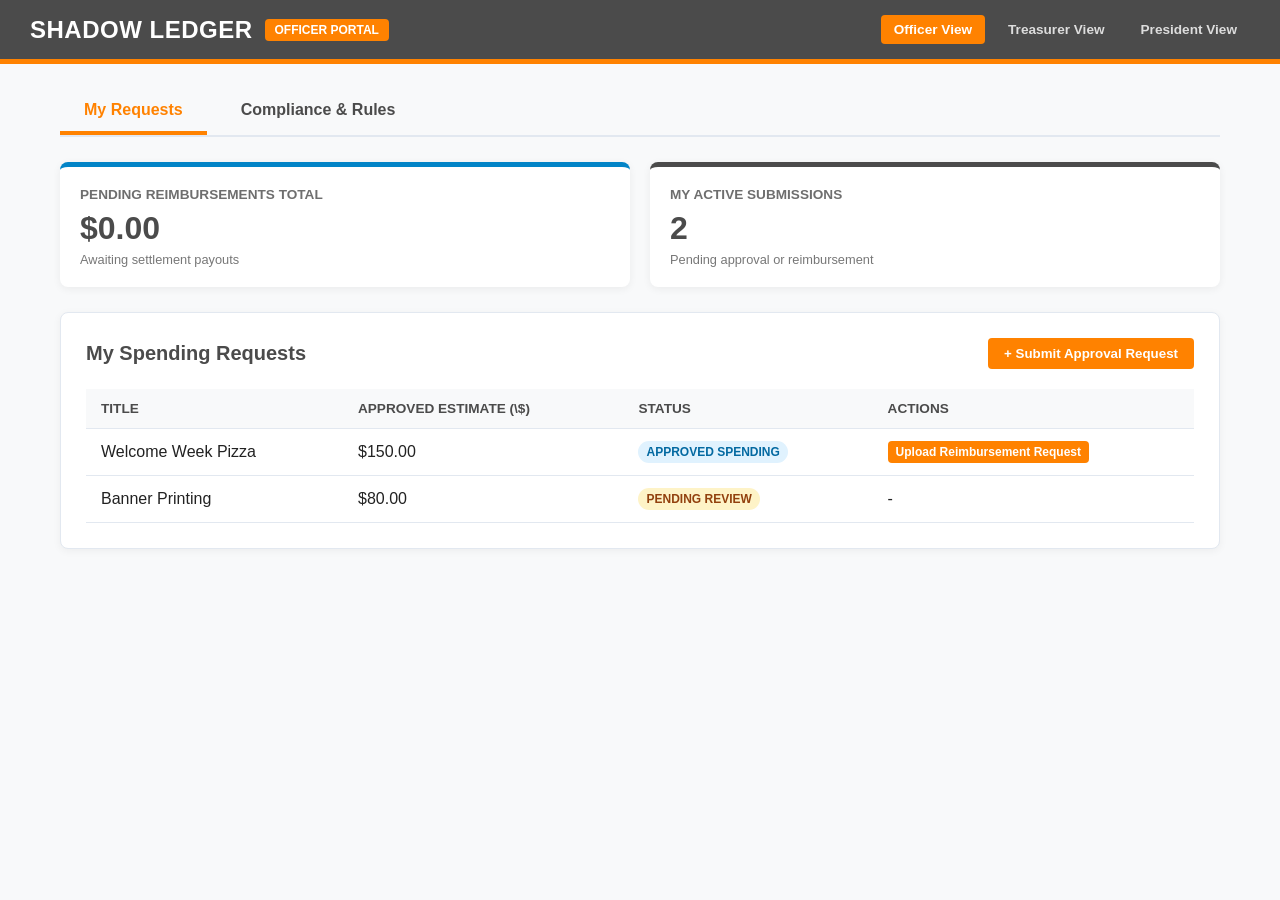
<file: index.html>
<!DOCTYPE html>
<html lang="en">
<head>
  <meta charset="UTF-8">
  <meta http-equiv="refresh" content="0; url=officer.html">
  <title>UT Shadow Ledger</title>
</head>
<body>
  <p>Redirecting to <a href="officer.html">Officer Portal</a>...</p>
</body>
</html>
</file>
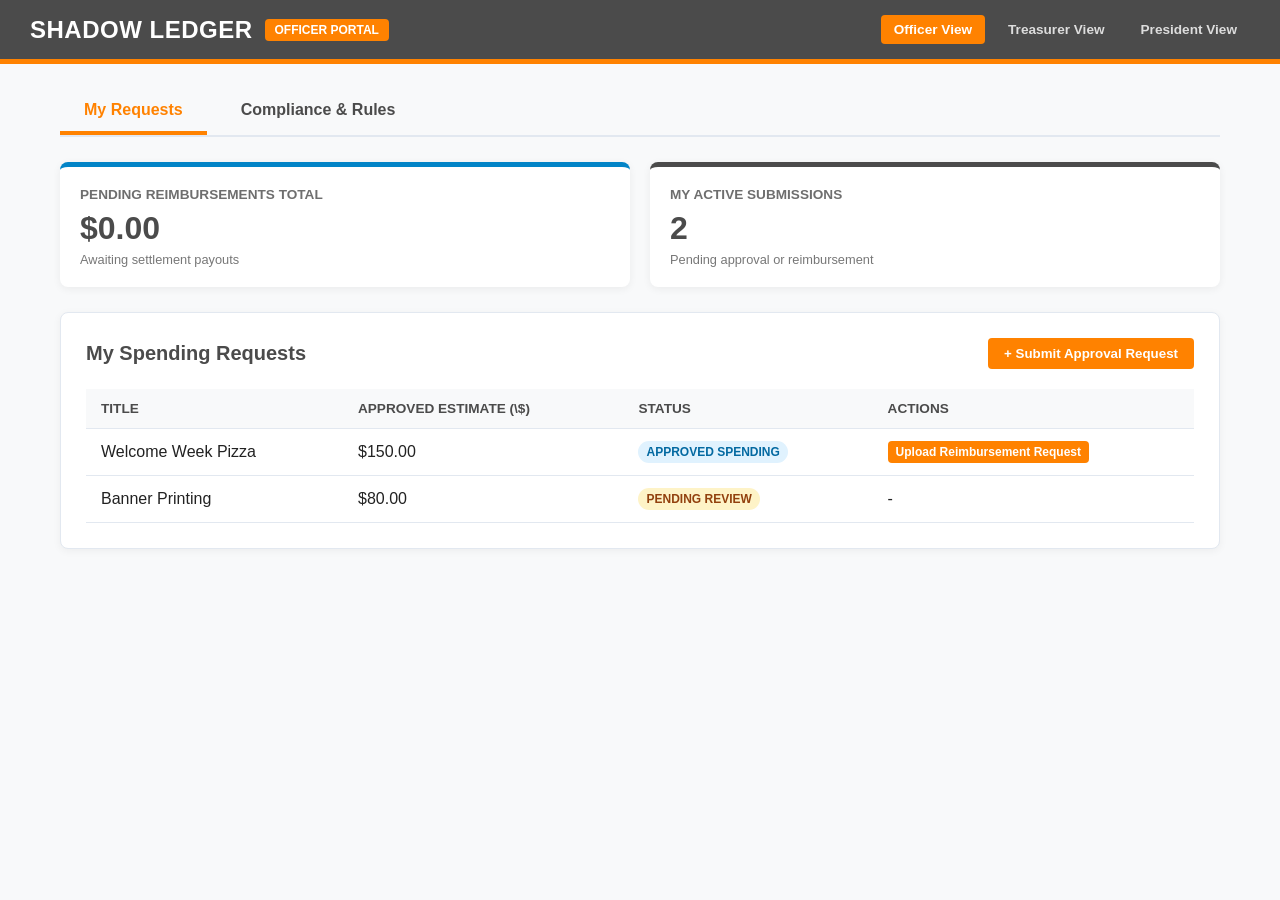
<file: officer.html>
<!DOCTYPE html>
<html lang="en">
<head>
  <meta charset="UTF-8">
  <title>UT Shadow Ledger - Officer Portal</title>
  <link rel="stylesheet" href="styles.css">
</head>
<body>

  <header>
    <div class="brand-title">
      <h1>SHADOW LEDGER</h1>
      <span class="badge-ut">Officer Portal</span>
    </div>
    <div class="role-nav-bar">
      <a href="officer.html" class="role-link active">Officer View</a>
      <a href="treasurer.html" class="role-link">Treasurer View</a>
      <a href="president.html" class="role-link">President View</a>
    </div>
  </header>

  <div class="container">
    <div class="nav-tabs">
      <button class="tab-btn active" onclick="switchTab('my-requests')">My Requests</button>
      <button class="tab-btn" onclick="switchTab('education')">Compliance & Rules</button>
    </div>

    <!-- TAB 1: MY REQUESTS -->
    <div id="tab-my-requests">
      <div class="metrics-grid">
        <div class="metric-card personal">
          <div class="metric-title">Pending Reimbursements Total</div>
          <div class="metric-value" id="pendingReimbVal">\$0.00</div>
          <div class="metric-subtitle">Awaiting settlement payouts</div>
        </div>
        <div class="metric-card">
          <div class="metric-title">My Active Submissions</div>
          <div class="metric-value" id="activeSubmissionsVal">0</div>
          <div class="metric-subtitle">Pending approval or reimbursement</div>
        </div>
      </div>

      <div class="section-card">
        <div class="section-header">
          <h2>My Spending Requests</h2>
          <button class="btn-ut" onclick="openModal('approvalModal')">+ Submit Approval Request</button>
        </div>

        <table>
          <thead>
            <tr>
              <th>Title</th>
              <th>Approved Estimate (\$)</th>
              <th>Status</th>
              <th>Actions</th>
            </tr>
          </thead>
          <tbody id="officerTableBody"></tbody>
        </table>
      </div>
    </div>

    <!-- TAB 2: COMPLIANCE -->
    <div id="tab-education" style="display: none;">
      <div class="section-card">
        <h2 style="color: var(--ut-orange); margin-bottom: 10px;">Officer Guidelines & Best Practices</h2>
        <p style="line-height: 1.5; color: #444;">
          Submit estimated approval requests before making purchases. Once approved and purchases are made, click <strong>Upload Reimbursement Request</strong> to submit actual receipts.
        </p>
      </div>
    </div>
  </div>

  <!-- MODAL: APPROVAL REQUEST -->
  <div id="approvalModal" class="modal">
    <div class="modal-content">
      <h3>Submit New Approval Request</h3>
      <div class="form-group" style="margin-top: 15px;">
        <label>Title / Item Description</label>
        <input type="text" id="appTitle" placeholder="e.g. Catering for Meeting">
      </div>
      <div class="form-group">
        <label>Estimated Amount (\$)</label>
        <input type="number" id="appAmount" step="0.01" placeholder="0.00">
      </div>
      <div style="display: flex; justify-content: flex-end; gap: 10px; margin-top: 20px;">
        <button class="btn-outline" onclick="closeModal('approvalModal')">Cancel</button>
        <button class="btn-ut" onclick="submitApproval()">Submit Request</button>
      </div>
    </div>
  </div>

  <!-- MODAL: REIMBURSEMENT UPLOAD -->
  <div id="reimbursementModal" class="modal">
    <div class="modal-content">
      <h3>Upload Reimbursement Request</h3>
      <input type="hidden" id="reimbReqId">
      <div class="form-group" style="margin-top: 15px;">
        <label>Actual Expense Amount (\$)</label>
        <input type="number" id="reimbAmount" step="0.01" placeholder="0.00">
      </div>
      <div style="display: flex; justify-content: flex-end; gap: 10px; margin-top: 20px;">
        <button class="btn-outline" onclick="closeModal('reimbursementModal')">Cancel</button>
        <button class="btn-ut" onclick="submitReimbursement()">Submit Receipt</button>
      </div>
    </div>
  </div>

  <script src="app.js"></script>
  <script>
    const currentOfficer = 'VolOfficer';

    window.onload = function() { renderOfficerUI(); };

    function renderOfficerUI() {
      const requests = Storage.getRequests().filter(r => r.user === currentOfficer);
      const tbody = document.getElementById('officerTableBody');
      tbody.innerHTML = '';

      let pendingTotal = 0;
      let activeCount = 0;

      requests.forEach(r => {
        if (r.status === 'awaiting') pendingTotal += r.reimbursement;
        if (r.status === 'pending' || r.status === 'approved' || r.status === 'awaiting') activeCount++;

        let actionBtn = '-';
        if (r.status === 'approved') {
          actionBtn = `<button class="btn-ut" style="padding:4px 8px; font-size:0.75rem;" onclick="openReimbursementModal('${r.id}')">Upload Reimbursement Request</button>`;
        }

        let statusText = r.status;
        if (r.status === 'pending') statusText = 'Pending Review';
        if (r.status === 'approved') statusText = 'Approved Spending';
        if (r.status === 'awaiting') statusText = 'Awaiting Reimbursement Settlement';
        if (r.status === 'completed') statusText = 'Reimbursed & Settled';

        tbody.innerHTML += `
          <tr>
            <td>${r.title}</td>
            <td>$${r.estimate.toFixed(2)}</td>
            <td><span class="status-tag status-${r.status}">${statusText}</span></td>
            <td>${actionBtn}</td>
          </tr>
        `;
      });

      document.getElementById('pendingReimbVal').innerText = `$${pendingTotal.toFixed(2)}`;
      document.getElementById('activeSubmissionsVal').innerText = activeCount;
    }

    function submitApproval() {
      const title = document.getElementById('appTitle').value;
      const amount = parseFloat(document.getElementById('appAmount').value);
      if (!title || isNaN(amount)) return alert('Invalid inputs.');

      const requests = Storage.getRequests();
      requests.unshift({
        id: Date.now().toString(),
        title: title,
        user: currentOfficer,
        estimate: amount,
        reimbursement: 0,
        status: 'pending',
        date: new Date().toISOString().split('T')[0]
      });
      Storage.saveRequests(requests);
      closeModal('approvalModal');
      renderOfficerUI();
    }

    function openReimbursementModal(id) {
      document.getElementById('reimbReqId').value = id;
      openModal('reimbursementModal');
    }

    function submitReimbursement() {
      const id = document.getElementById('reimbReqId').value;
      const amount = parseFloat(document.getElementById('reimbAmount').value);
      if (isNaN(amount)) return alert('Enter valid receipt amount.');

      const requests = Storage.getRequests();
      const req = requests.find(r => r.id === id);
      if (req) {
        req.reimbursement = amount;
        req.status = 'awaiting';
        Storage.saveRequests(requests);
      }
      closeModal('reimbursementModal');
      renderOfficerUI();
    }

    function switchTab(name) {
      document.querySelectorAll('.tab-btn').forEach(b => b.classList.remove('active'));
      document.getElementById('tab-my-requests').style.display = name === 'my-requests' ? 'block' : 'none';
      document.getElementById('tab-education').style.display = name === 'education' ? 'block' : 'none';
      event.target.classList.add('active');
    }
  </script>
</body>
</html>
</file>
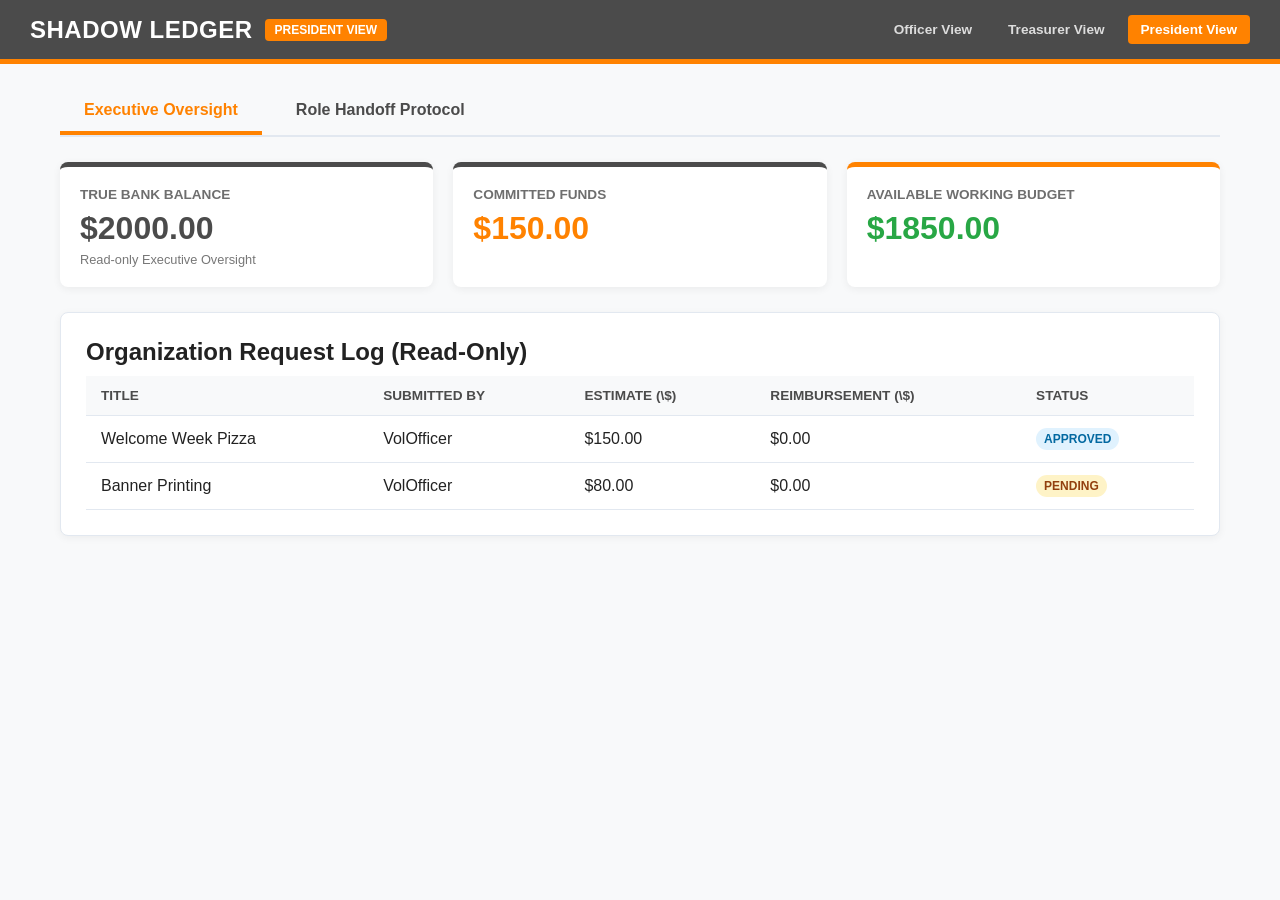
<file: president.html>
<!DOCTYPE html>
<html lang="en">
<head>
  <meta charset="UTF-8">
  <title>UT Shadow Ledger - President Oversight Portal</title>
  <link rel="stylesheet" href="styles.css">
</head>
<body>

  <header>
    <div class="brand-title">
      <h1>SHADOW LEDGER</h1>
      <span class="badge-ut">President View</span>
    </div>
    <div class="role-nav-bar">
      <a href="officer.html" class="role-link">Officer View</a>
      <a href="treasurer.html" class="role-link">Treasurer View</a>
      <a href="president.html" class="role-link active">President View</a>
    </div>
  </header>

  <div class="container">
    <div class="nav-tabs">
      <button class="tab-btn active" onclick="switchTab('oversight')">Executive Oversight</button>
      <button class="tab-btn" onclick="switchTab('transfer')">Role Handoff Protocol</button>
    </div>

    <!-- TAB 1: EXECUTIVE OVERSIGHT -->
    <div id="tab-oversight">
      <div class="metrics-grid">
        <div class="metric-card">
          <div class="metric-title">True Bank Balance</div>
          <div class="metric-value" id="presTrueVal">\$0.00</div>
          <div class="metric-subtitle">Read-only Executive Oversight</div>
        </div>
        <div class="metric-card">
          <div class="metric-title">Committed Funds</div>
          <div class="metric-value" id="presCommittedVal" style="color: var(--ut-orange);">\$0.00</div>
        </div>
        <div class="metric-card available">
          <div class="metric-title">Available Working Budget</div>
          <div class="metric-value" id="presAvailableVal" style="color: var(--success-green);">\$0.00</div>
        </div>
      </div>

      <div class="section-card">
        <h2>Organization Request Log (Read-Only)</h2>
        <table>
          <thead>
            <tr><th>Title</th><th>Submitted By</th><th>Estimate (\$)</th><th>Reimbursement (\$)</th><th>Status</th></tr>
          </thead>
          <tbody id="presTableBody"></tbody>
        </table>
      </div>
    </div>

    <!-- TAB 2: ROLE TRANSFER -->
    <div id="tab-transfer" style="display: none;">
      <div class="section-card">
        <h2>Executive Board Transfer Protection Protocol</h2>
        <p style="margin-bottom: 20px; color: #555;">Initiate role transfer requests to incoming executive members safely.</p>
        
        <div class="form-group" style="max-width: 400px;">
          <label>Incoming Officer Email</label>
          <input type="email" placeholder="student@vols.utk.edu">
        </div>
        <button class="btn-ut" onclick="alert('Role transfer invitation sent to incoming officer!')">Send Transfer Request</button>
      </div>
    </div>
  </div>

  <script src="app.js"></script>
  <script>
    window.onload = function() {
      document.getElementById('presTrueVal').innerText = `$${Storage.getTrueBalance().toFixed(2)}`;
      document.getElementById('presCommittedVal').innerText = `$${calculateCommittedFunds().toFixed(2)}`;
      document.getElementById('presAvailableVal').innerText = `$${calculateAvailableBalance().toFixed(2)}`;

      const tbody = document.getElementById('presTableBody');
      tbody.innerHTML = '';
      Storage.getRequests().forEach(r => {
        tbody.innerHTML += `
          <tr>
            <td>${r.title}</td>
            <td>${r.user}</td>
            <td>$${r.estimate.toFixed(2)}</td>
            <td>$${r.reimbursement.toFixed(2)}</td>
            <td><span class="status-tag status-${r.status}">${r.status}</span></td>
          </tr>
        `;
      });
    };

    function switchTab(name) {
      document.querySelectorAll('.tab-btn').forEach(b => b.classList.remove('active'));
      document.getElementById('tab-oversight').style.display = name === 'oversight' ? 'block' : 'none';
      document.getElementById('tab-transfer').style.display = name === 'transfer' ? 'block' : 'none';
      event.target.classList.add('active');
    }
  </script>
</body>
</html>
</file>
<file: styles.css>
/* UT KNOXVILLE BRAND PALETTE */
:root {
  --ut-orange: #FF8200;
  --ut-orange-dark: #E07300;
  --smokey-gray: #4B4B4B;
  --smokey-gray-light: #6E6E6E;
  --bg-white: #FFFFFF;
  --bg-light: #F8F9FA;
  --border-color: #E2E8F0;
  --text-dark: #222222;
  --danger-red: #D9534F;
  --success-green: #28A745;
}

* {
  box-sizing: border-box;
  margin: 0;
  padding: 0;
  font-family: -apple-system, BlinkMacSystemFont, "Segoe UI", Roboto, Helvetica, Arial, sans-serif;
}

body {
  background-color: var(--bg-light);
  color: var(--text-dark);
  padding-bottom: 50px;
}

header {
  background-color: var(--smokey-gray);
  color: var(--bg-white);
  padding: 15px 30px;
  display: flex;
  justify-content: space-between;
  align-items: center;
  border-bottom: 5px solid var(--ut-orange);
}

.brand-title {
  display: flex;
  align-items: center;
  gap: 12px;
}

.brand-title h1 {
  font-size: 1.5rem;
  font-weight: 800;
  letter-spacing: 0.5px;
}

.badge-ut {
  background-color: var(--ut-orange);
  color: var(--bg-white);
  padding: 4px 10px;
  border-radius: 4px;
  font-size: 0.75rem;
  font-weight: bold;
  text-transform: uppercase;
}

.role-nav-bar {
  display: flex;
  gap: 10px;
  align-items: center;
}

.role-link {
  color: #DDD;
  text-decoration: none;
  font-weight: bold;
  font-size: 0.85rem;
  padding: 6px 12px;
  border-radius: 4px;
  border: 1px solid transparent;
}

.role-link.active {
  background: var(--ut-orange);
  color: var(--bg-white);
}

.container {
  max-width: 1200px;
  margin: 25px auto;
  padding: 0 20px;
}

.nav-tabs {
  display: flex;
  gap: 10px;
  border-bottom: 2px solid var(--border-color);
  margin-bottom: 25px;
}

.tab-btn {
  padding: 12px 24px;
  background: transparent;
  border: none;
  font-size: 1rem;
  font-weight: bold;
  color: var(--smokey-gray);
  cursor: pointer;
  border-bottom: 4px solid transparent;
  transition: all 0.2s ease;
}

.tab-btn:hover {
  color: var(--ut-orange);
}

.tab-btn.active {
  color: var(--ut-orange);
  border-bottom-color: var(--ut-orange);
}

.metrics-grid {
  display: grid;
  grid-template-columns: repeat(auto-fit, minmax(280px, 1fr));
  gap: 20px;
  margin-bottom: 25px;
}

.metric-card {
  background: var(--bg-white);
  border-radius: 8px;
  padding: 20px;
  border-top: 5px solid var(--smokey-gray);
  box-shadow: 0 2px 8px rgba(0,0,0,0.06);
}

.metric-card.available { border-top-color: var(--ut-orange); }
.metric-card.personal { border-top-color: #0284C7; }

.metric-title {
  font-size: 0.85rem;
  color: var(--smokey-gray-light);
  text-transform: uppercase;
  font-weight: bold;
  margin-bottom: 8px;
}

.metric-value {
  font-size: 2rem;
  font-weight: 800;
  color: var(--smokey-gray);
}

.metric-subtitle {
  font-size: 0.8rem;
  color: #777;
  margin-top: 5px;
}

.card-actions {
  margin-top: 15px;
  display: flex;
  gap: 8px;
  flex-wrap: wrap;
}

.btn-ut {
  background-color: var(--ut-orange);
  color: var(--bg-white);
  border: none;
  padding: 8px 16px;
  border-radius: 4px;
  font-weight: bold;
  cursor: pointer;
  transition: background 0.2s;
}

.btn-ut:hover { background-color: var(--ut-orange-dark); }

.btn-smokey {
  background-color: var(--smokey-gray);
  color: var(--bg-white);
  border: none;
  padding: 6px 12px;
  border-radius: 4px;
  font-weight: bold;
  cursor: pointer;
}

.btn-outline {
  background: transparent;
  border: 1.5px solid var(--smokey-gray);
  color: var(--smokey-gray);
  padding: 5px 10px;
  border-radius: 4px;
  font-weight: bold;
  font-size: 0.8rem;
  cursor: pointer;
}

.section-card {
  background: var(--bg-white);
  border-radius: 8px;
  padding: 25px;
  margin-bottom: 25px;
  box-shadow: 0 2px 8px rgba(0,0,0,0.05);
  border: 1px solid var(--border-color);
}

.section-header {
  display: flex;
  justify-content: space-between;
  align-items: center;
  margin-bottom: 20px;
}

.section-header h2 {
  font-size: 1.25rem;
  color: var(--smokey-gray);
}

table {
  width: 100%;
  border-collapse: collapse;
  margin-top: 10px;
}

th, td {
  padding: 12px 15px;
  text-align: left;
  border-bottom: 1px solid var(--border-color);
}

th {
  background-color: var(--bg-light);
  color: var(--smokey-gray);
  font-weight: bold;
  font-size: 0.85rem;
  text-transform: uppercase;
}

.status-tag {
  padding: 4px 8px;
  border-radius: 12px;
  font-size: 0.75rem;
  font-weight: bold;
  text-transform: uppercase;
  display: inline-block;
}

.status-pending { background: #FEF3C7; color: #92400E; }
.status-approved { background: #E0F2FE; color: #0369A1; }
.status-awaiting { background: #FDE68A; color: #78350F; }
.status-completed { background: #DCFCE7; color: #15803D; }
.status-denied { background: #FEE2E2; color: #B91C1C; }

.modal {
  display: none;
  position: fixed;
  top: 0; left: 0; width: 100%; height: 100%;
  background: rgba(0,0,0,0.5);
  justify-content: center;
  align-items: center;
  z-index: 1000;
}

.modal-content {
  background: var(--bg-white);
  padding: 30px;
  border-radius: 8px;
  width: 100%;
  max-width: 500px;
  border-top: 6px solid var(--ut-orange);
}

.form-group { margin-bottom: 15px; }
.form-group label {
  display: block;
  font-weight: bold;
  margin-bottom: 5px;
  color: var(--smokey-gray);
}
.form-group input, .form-group select {
  width: 100%;
  padding: 8px 12px;
  border: 1px solid var(--border-color);
  border-radius: 4px;
}
</file>
